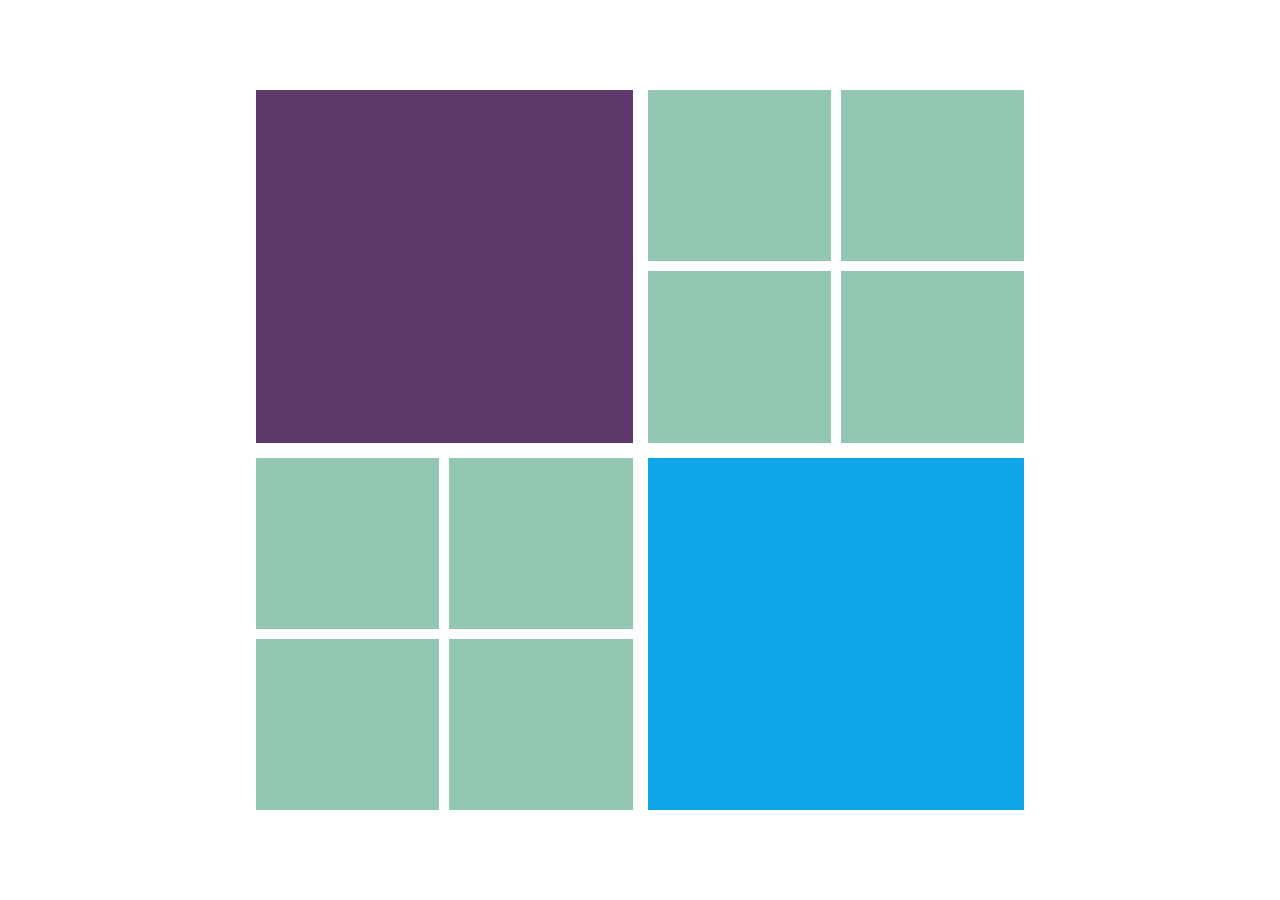
<file: CSS GRid/Practice/index.html>
<!DOCTYPE html>
<html lang="en">

<head>
    <meta charset="UTF-8">
    <meta name="viewport" content="width=device-width, initial-scale=1.0">
    <title>Document</title>

    <style>
        body {

            height: 100vh;
            width: 100%;
            margin: 0px;
            padding: 0px;
            display: flex;
            align-items: center;
            justify-content: center;
        }

        main {
            height: 80%;
            width: 60%;
            /* border: 2px solid black; */
            display: grid;
            gap: 15px;
            grid-template-columns: repeat(2, 1fr);
            grid-template-rows: repeat(2, 1fr);
        }

        .box-1 {
            background-color: #5D386B;
        }

        .box-2 {
            display: grid;
            grid-template-columns: repeat(2, 1fr);
            grid-template-rows: repeat(2, 1fr);
            gap: 10px;
        }
        .box-2 div{
            background-color: #93C7B1;
        }
         /* .box-3 {
            background-color: cyan;
            grid-column-start:2;
            grid-column-end:3;
        } */

      .box-3{
        background-color: #0EA6E9;
        grid-column: 2/3;
      }
      .box-4{
        grid-column: 1/2;
        grid-row: 2;
        display:grid;
        gap: 10px;
        grid-template-columns: repeat(2,1fr);
        grid-template-rows: repeat(2,1fr);
      }
      .box-4 div{
        background-color: #93C7B1;
      }
      

       @media (max-width:600px) {
        main{
            grid-template-columns: repeat(1,1fr);
        }
        
       }
    </style>
</head>

<body>
    <main>
        <div class="box box-1"></div>
        <div class="box box-2">
            <div class="childrenone"></div>
            <div class="childrentwo"></div>
            <div class="childrenthree">
            </div>
            <div class="childrenfour"></div>
        </div>
        <div class="box box-3"></div>

        <div class="box box-4">
            <div class="childrenone"></div>
            <div class="childrentwo"></div>
            <div class="childrenthree">
            </div>
            <div class="childrenfour"></div>




        </div>
    </main>
</body>

</html>
</file>
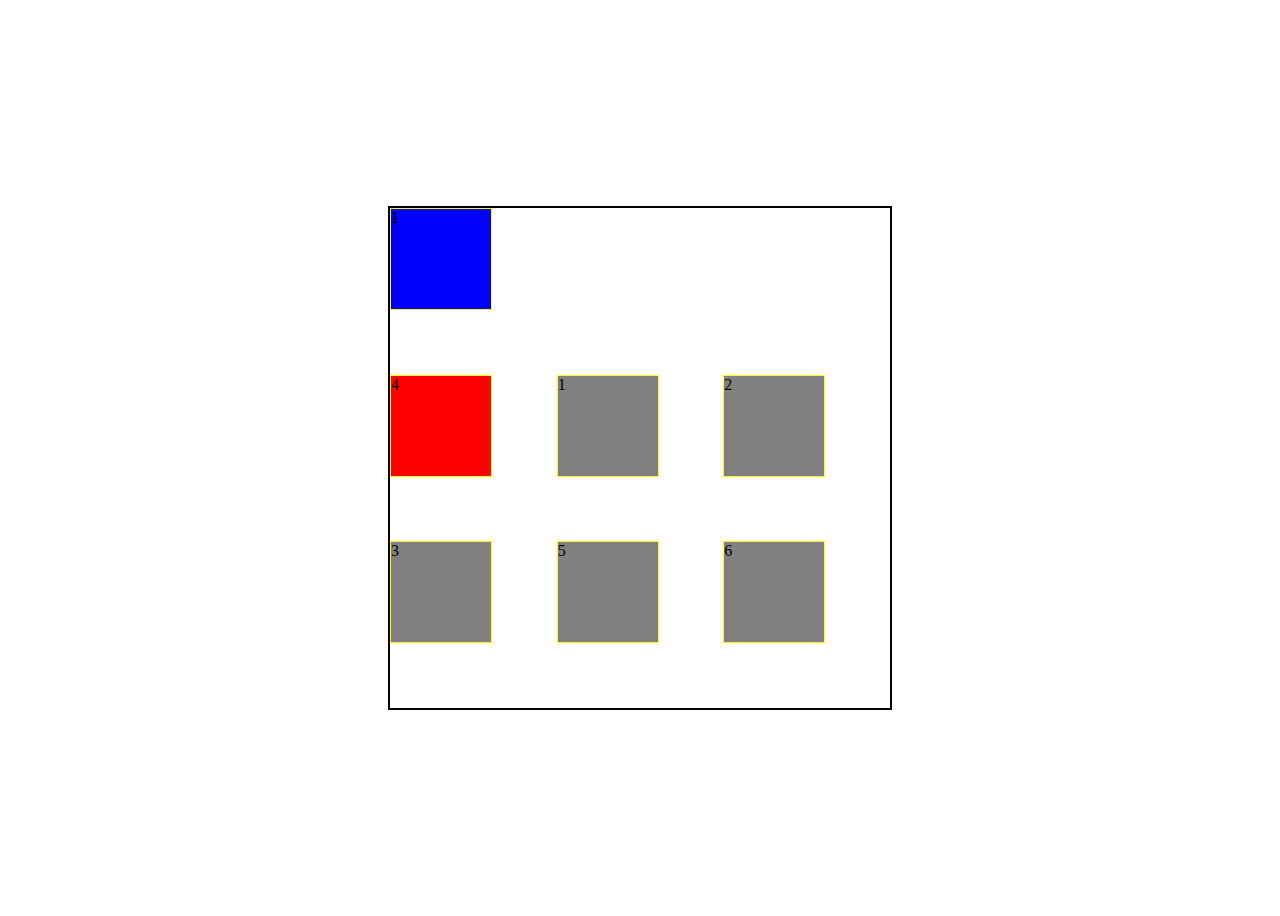
<file: CSS GRid/1.html>
<!DOCTYPE html>
<html lang="en">

<head>
    <meta charset="UTF-8">
    <meta name="viewport" content="width=device-width, initial-scale=1.0">
    <link rel="stylesheet" href="style.css">
    <title>Document</title>
</head>

<body>



    <main>
        <!-- <div id="divone"> -->
        <div id="item-1" class="item ">1</div>


        <!-- <div class="item"></div>
            <div class="item"></div>
            <div class="item"></div>  -->
        <!-- </div> -->
        <!-- <div id="dvioen"> -->
        <div id="item-4" class="item ">4</div>
        <div class="item item-2">1</div>
        <div class="item item-3">2</div>
        <div class="item item-3">3</div>
        <div class="item item-5">5</div>
        <div class="item item-6">6</div>
        <!-- </div> -->



    </main>

</body>

</html>
</file>
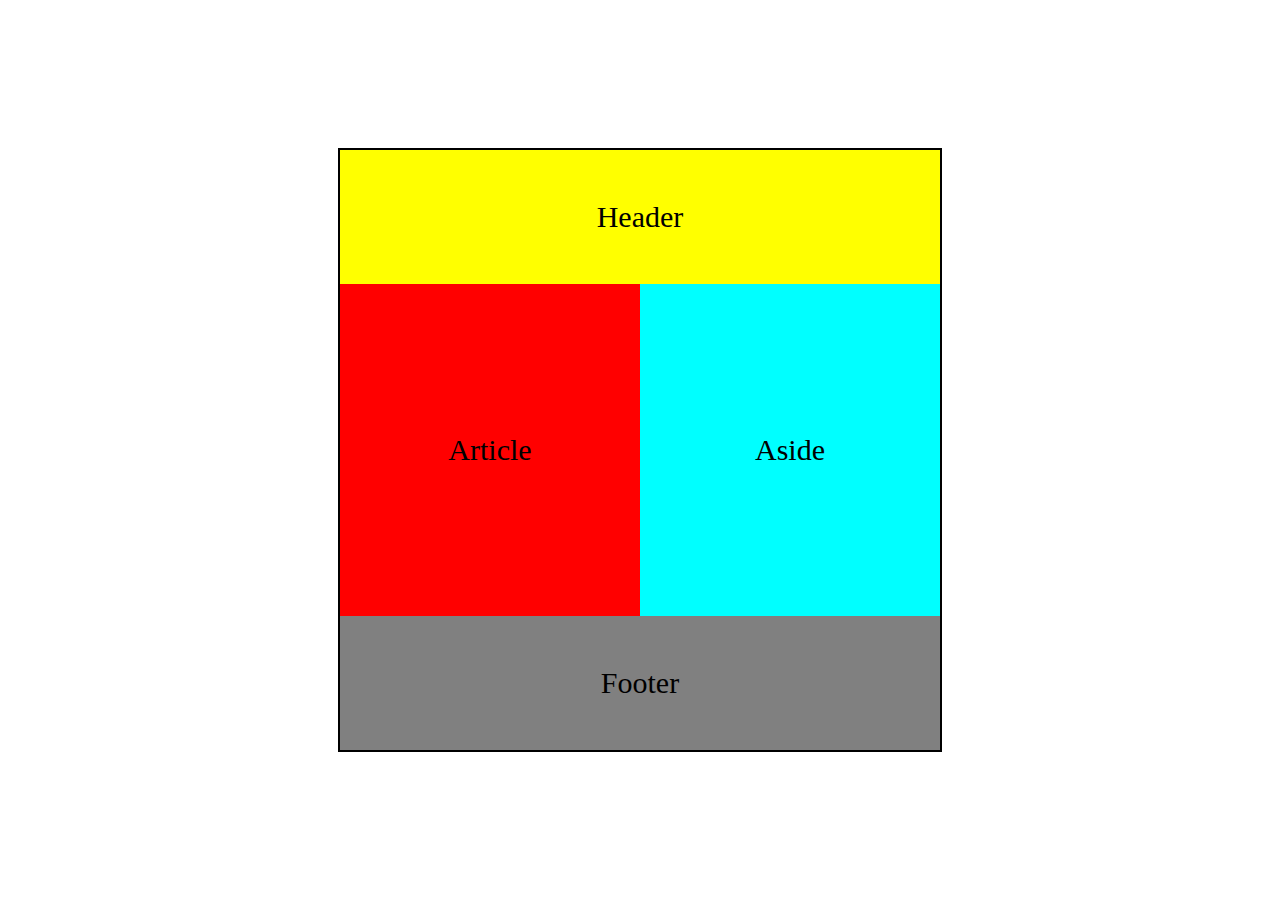
<file: CSS GRid/2.html>
<!DOCTYPE html>
<html lang="en">

<head>
    <meta charset="UTF-8">
    <meta name="viewport" content="width=device-width, initial-scale=1.0">
    <title>Document</title>
    <style>
        body {
            height: 100vh;
            padding: 0px;
            margin: 0px;
            width: 100%;
            display: flex;
            align-items: center;
            justify-content: center;
        }

        main {
            height: 600px;
            width: 600px;
            display: grid;
            /* grid-template-areas: "nav nav nav"; */
            grid-template-columns: repeat(4, 1fr);
            /*  */
            border: 2px solid black;
        }

        .box {
            grid-column: 1;

        }

        .box-1 {
            background-color: yellow;
            grid-column: 1/5;
            font-size: 30px;
            display: grid;
            text-align: center;
            align-content: center;

        }

        .box-2 {
            background-color: red;
            grid-column-start: 1;
            grid-column-end: 3;
            grid-row-start: 2;
            grid-row-end: 5;
            font-size: 30px;
            display: grid;
            place-content: center;
            /* place-self: center; */
            /* align-content: center; */
            /* place-content: center; */


        }


        .box-4 {
            font-size: 30px;
            background-color: cyan;
            grid-column: 3/5;
            grid-row: 2/5;
            display: grid;
            place-content: center;
        }

        .box-3 {
            background-color: gray;
            grid-row: 5;
            grid-column: 1/5;
            display:grid;
            place-content: center;
            font-size: 30px;

        }
    </style>
</head>

<body>
    <main>
        <div class="box box-1">Header</div>
        <div class="box box-2 ">Article</div>
        <div class="box box-3 ">Footer</div>
        <div class="box box-4 ">Aside</div>
    </main>
</body>

</html>
</file>
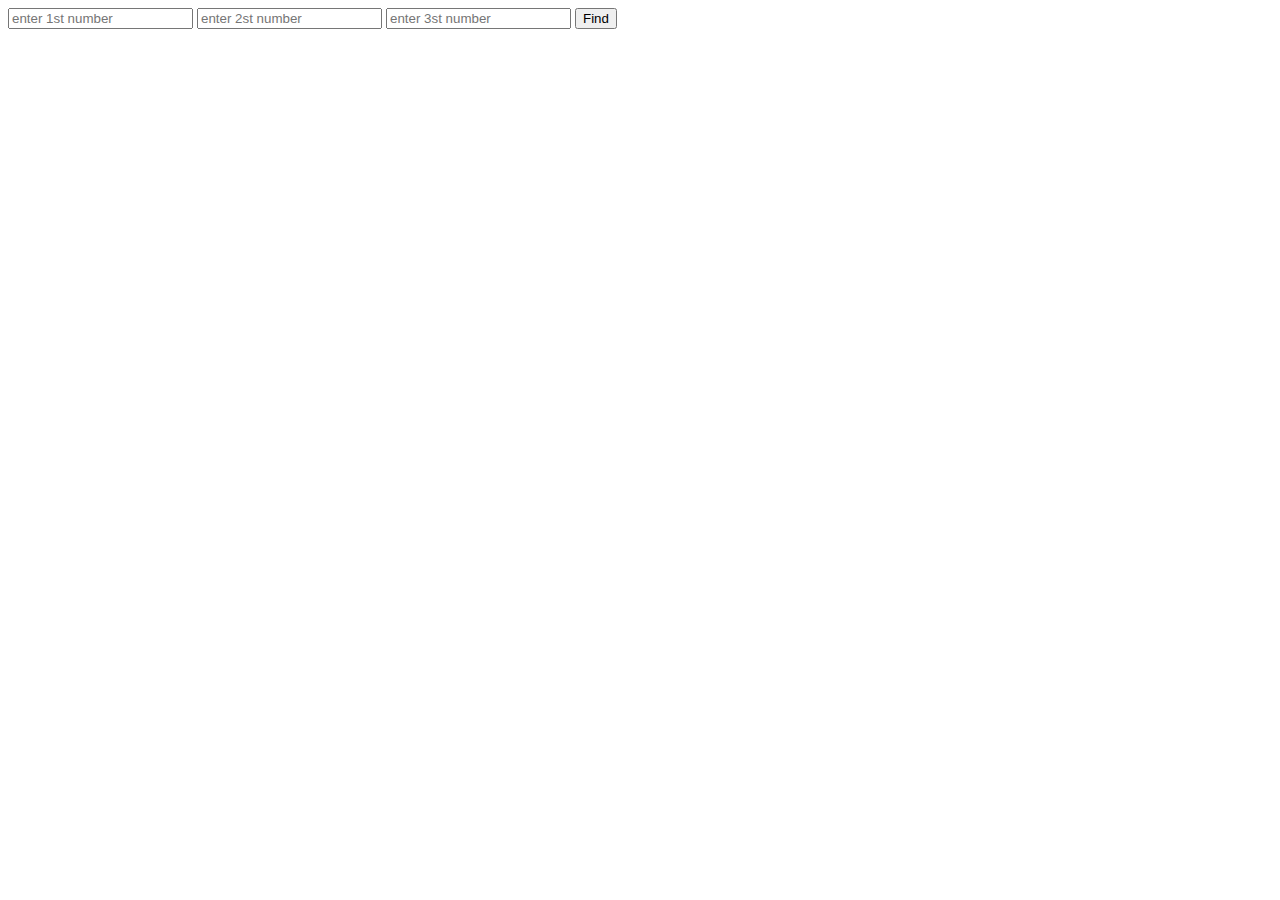
<file: Day 1/Day1.html>
<!DOCTYPE html>
<html lang="en">
<head>
    <meta charset="UTF-8">
    <meta name="viewport" content="width=device-width, initial-scale=1.0">
    <title>Document</title>

</head>
<body>
    <input type="number" id="input_1"  placeholder="enter 1st number">
    <input type="number" id="input_2" placeholder="enter 2st number">
    <input type="number" id="input_3" placeholder="enter 3st number">

    <Button onclick="findMaxNumber()" class="find">Find</Button>
    <p class="result" placeholder="result"></p>
    <Script class="js">

        // find max number from three numbers 
        function findMaxNumber() {
            let input_1 = Number(document.getElementById('input_1').value);
            let input_2 = Number(document.getElementById('input_2').value);
            let input_3 = Number(document.getElementById('input_3').value);
            let result = document.getElementsByClassName('result')[0];
            // R&D logic
            let max = Math.max(input_1, input_2, input_3);
            result.innerHTML  = `${max} is max number`;

            // my personal approch 
            if(input_1>input_2 && input_1> input_3){
                console.log('First is Max number', input_1);
                return
            }
            if(input_2>input_1 && input_2> input_3){
                console.log('Second is max numebr',input_2);
                return
            }
            if(input_3>input_1 && input_3> input_2){
                console.log("Third is Max number", input_3);
                return
            }
        }

// Swap Two Variables Without Using a Third Variable
  // R&D from MDN
let a = 10; 
let b = 30; 
console.log('before swapping a', a);
console.log("before swapping b", b);
let tem = a ;
a = b 
b = tem 
console.log("++++++++ ======== ++++++++");

console.log('after swapping a', a);
console.log("after swapping b", b);

// Reverse a String - A function that takes a string and returns the reversed version.
// with the help of MDN 
function reverseString(str) {

    let reverseArray = str.split("");
    let joinArray = reverseArray.reverse()
    let finalResult = joinArray.join("")
    console.log(finalResult);
    return str;
}
reverseString("HelloReverse");

    </Script>
</body>
</html>
</file>
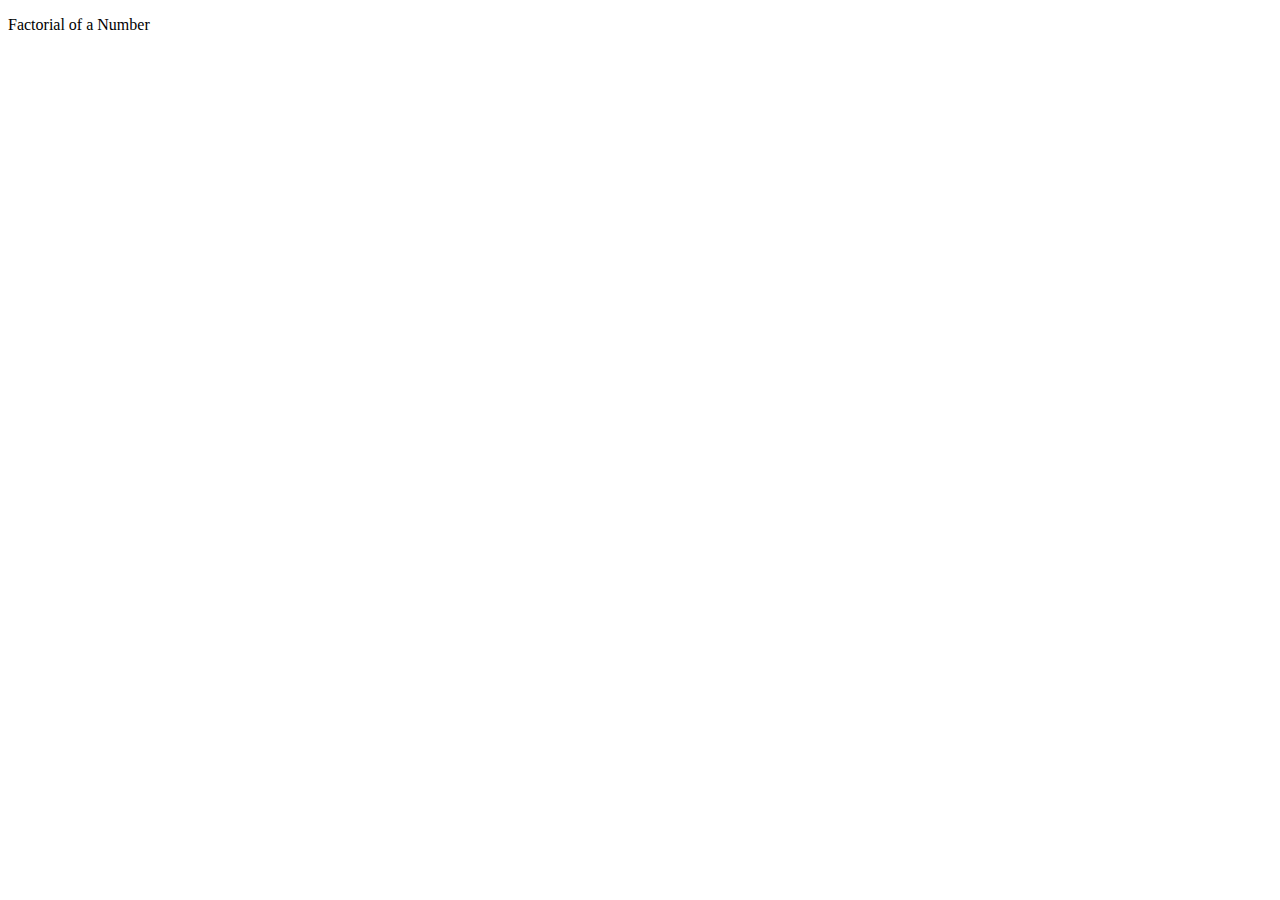
<file: Day 2/Day2.html>
<!DOCTYPE html>
<html lang="en">
<head>
    <meta charset="UTF-8">
    <meta name="viewport" content="width=device-width, initial-scale=1.0">
    <title>Day 2</title>
</head>
<body>
    <p>Factorial of a Number</p>

    <script>
// check factorial 
let number = 4;
let finalResult = 1;       
for (let i = 1; i <= number; i++) {
    
    finalResult *= i;
}
console.log(finalResult);

// Check if a Number is Prime
let isPrime=17;
prime = true;
if(isPrime <= 1){
    prime = false;
}else{
    for (let i = 2; i < isPrime; i++) {
        if(isPrime % i ===0){
            prime = false
            break;
        }
    }
}
if (prime) {
    console.log("Number is prime");
} else {
    console.log("Number is not prime");
}

function printFibonacci(n) {
    let a = 0, b = 1; 
    for (let i = 2; i < n; i++) {
        let next = a + b;
        console.log(next);
        a = b;
        b = next;
    }
}
printFibonacci(10);
    </script>
</body>
</html>
</file>
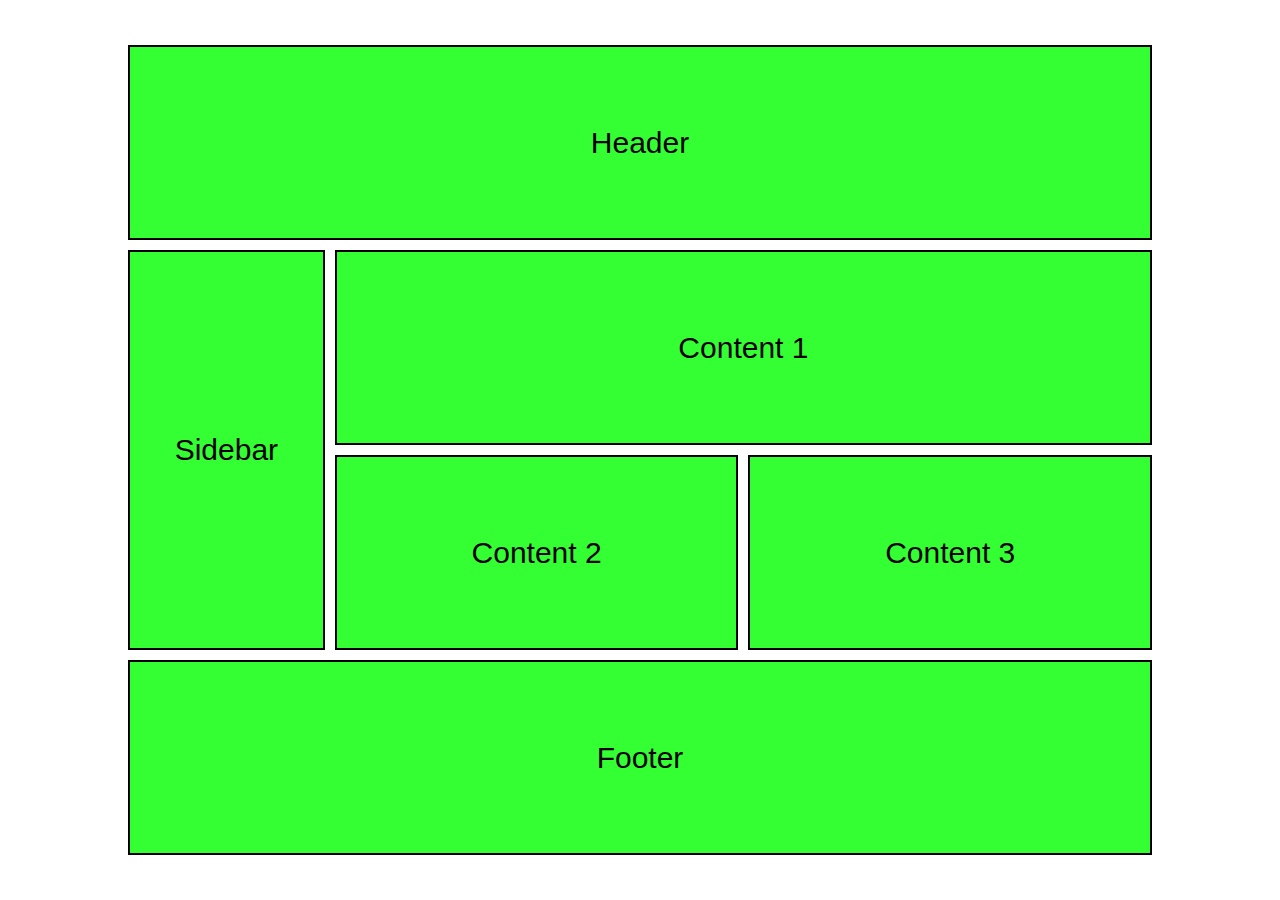
<file: CSS GRid/Practice/2.html>
<!DOCTYPE html>
<html lang="en">

<head>
    <meta charset="UTF-8">
    <meta name="viewport" content="width=device-width, initial-scale=1.0">
    <title>Document</title>
    <style>
        body {
            height: 100vh;
            width: 100%;
            margin: 0px;
            padding: 0px;
            display: grid;
            place-items: center;
        }

        .mainContainer {
            height: 90%;
            width: 80%;
            border-radius: 2px;
            display: grid;
            gap: 10px;
            grid-template-columns: repeat(5, 1fr);
            grid-template-rows: repeat(4, 1fr);
            font-size: 30px;
            font-family: sans-serif;
            text-transform: capitalize;
        }

        .mainContainer .header {
            background-color: #34FF33;
            grid-column: 1/6;
            
            border: 2px solid black;
            font-family: sans-serif;
            text-align: center;
            place-content: center;
        }

        .mainContainer .sidebar {
            background-color: #34FF33;
            grid-row: 2/4;
            text-align: center;
            place-content: center;
            
            border: 2px solid black;

        }

        .mainContainer .contentone {
            background-color: #34FF33;
            grid-column: 2/6;
          
            text-align: center;
            place-content: center;
            border: 2px solid black;

        }

        .mainContainer .contenttwo {
            background-color: #34FF33;
            grid-column: 2/4;
            border: 2px solid black;
           
            text-align: center;
            place-content: center;
        }

        .mainContainer .contentthree {
            background-color: #34FF33;
            grid-column: 4/6;
            border: 2px solid black;
            text-align: center;
            place-content: center;
            text-transform: capitalize;
        }
        .mainContainer .footer{
            grid-column:1/6;
            background-color: #34FF33;
            border: 2px solid black;
            text-align: center;
            place-content: center;
        }
    </style>
</head>

<body>
    <div class="mainContainer">
        <!-- CSS GRID -->
        <div class="header">Header</div>
        <div class="sidebar">sidebar</div>
        <div class="contentone">content 1</div>
        <div class="contenttwo">content 2</div>
        <div class="contentthree">content 3</div>
        <div class="footer">Footer</div>
    </div>

</body>

</html>
</file>
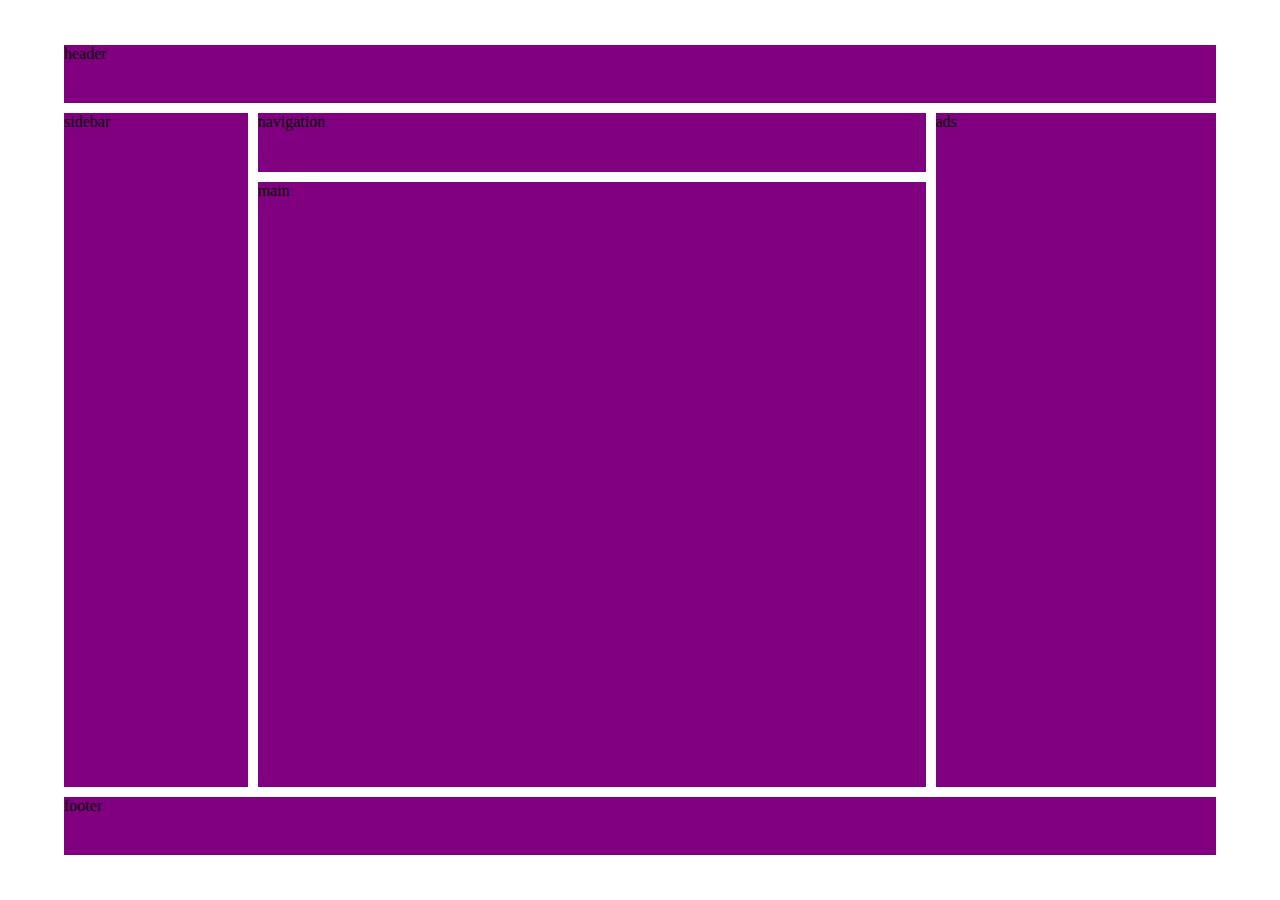
<file: CSS GRid/Practice/3.html>
<!DOCTYPE html>
<html lang="en">

<head>
    <meta charset="UTF-8">
    <meta name="viewport" content="width=device-width, initial-scale=1.0">
    <title>Document</title>





    <style>
        body {
            width: 100%;
            height: 100vh;
            padding: 0vw;
            margin: 0vh;
        }

        .mainDiv {
            height: 90%;
            width: 90%;
            /* border: 1px solid black; */
            display: grid;
            /* place-self: center; */
            position: absolute;
            left: 50%;
            top: 50%;
            transform: translate(-50%,-50%);
            -webkit-transform: translate(-50%,-50%);
            grid-template-rows: repeat(12, 1fr);
            grid-template-columns: repeat(12, 1fr);
            gap: 10px;
        }
        .mainDiv .header{
            background-color: purple;
            grid-column: 1/13;
            
        }
        .mainDiv .sidebar{
            background-color: purple;
            grid-row: 2/12;
            grid-column:1/3;
        }
        .mainDiv .ads{
            grid-column:10/13;
            grid-row:2/12;
            background-color: purple;

        }
        .mainDiv .footer{
           grid-column:1/13;
           background-color: purple;
           grid-row:12;
        }
        .mainDiv .navigation{
            grid-column:3/10;
            background-color: purple;
        }
        .mainDiv .main{
            background-color: purple;
            grid-row: 3/12;
            grid-column:3/10;
        }
    </style>




</head>

<body>
    <div class="mainDiv">
        <div class="header">header</div>
        <div class="sidebar">sidebar</div>
        <div class="navigation">navigation</div>
        <div class="ads">ads</div>
        <!-- hello -->
        <div class="footer">footer</div>
        <di class="main">main
    </div>
    </div>

</body>

</html>
</file>
<file: CSS GRid/style.css>
body {
    height: 100vh;
    display: flex;
    align-items: center;
    justify-content: center;
}

main {
    height: 500px;
    width: 500px;
    /* background-color: red; */
    border: 2px solid black;
    display: grid;
    grid-template-columns: repeat(3,1fr);
    /* grid-template-columns: [one]100px [two]100px [three]100px; */
    /* grid-template-rows: 100px 100px 100px 100px 100px; */
}


.item{
    background-color: red;
    width: 100px;
    height: 100px;
    border: 1px solid yellow;
}


#item-1 {
    height: 100px;
    width:100px;
    background-color: blue;
    grid-column-start: 1;
    grid-column-end: 4;
  
    /* grid-row-start:3; */

    grid-row-end:1
    /* grid-column: 4; */
    /* grid-column-start: 4; */
    /* grid-row: 5;
    grid-column: 1/5; */

}

#item-4{
    /* grid-row: 2;
    gri */
    background-color: red;
   grid-column:1/2;
   grid-row: 1/2;
    /* grid-column-end: ; */
    /* grid-row-end: 4; */
    /* grid-column: 2; */
}
.item{
    background-color: gray;

}
.item-1{
    

}
.item-2{

}
.item-3{

}
.item-5{
    
}
.item-6{}
</file>
